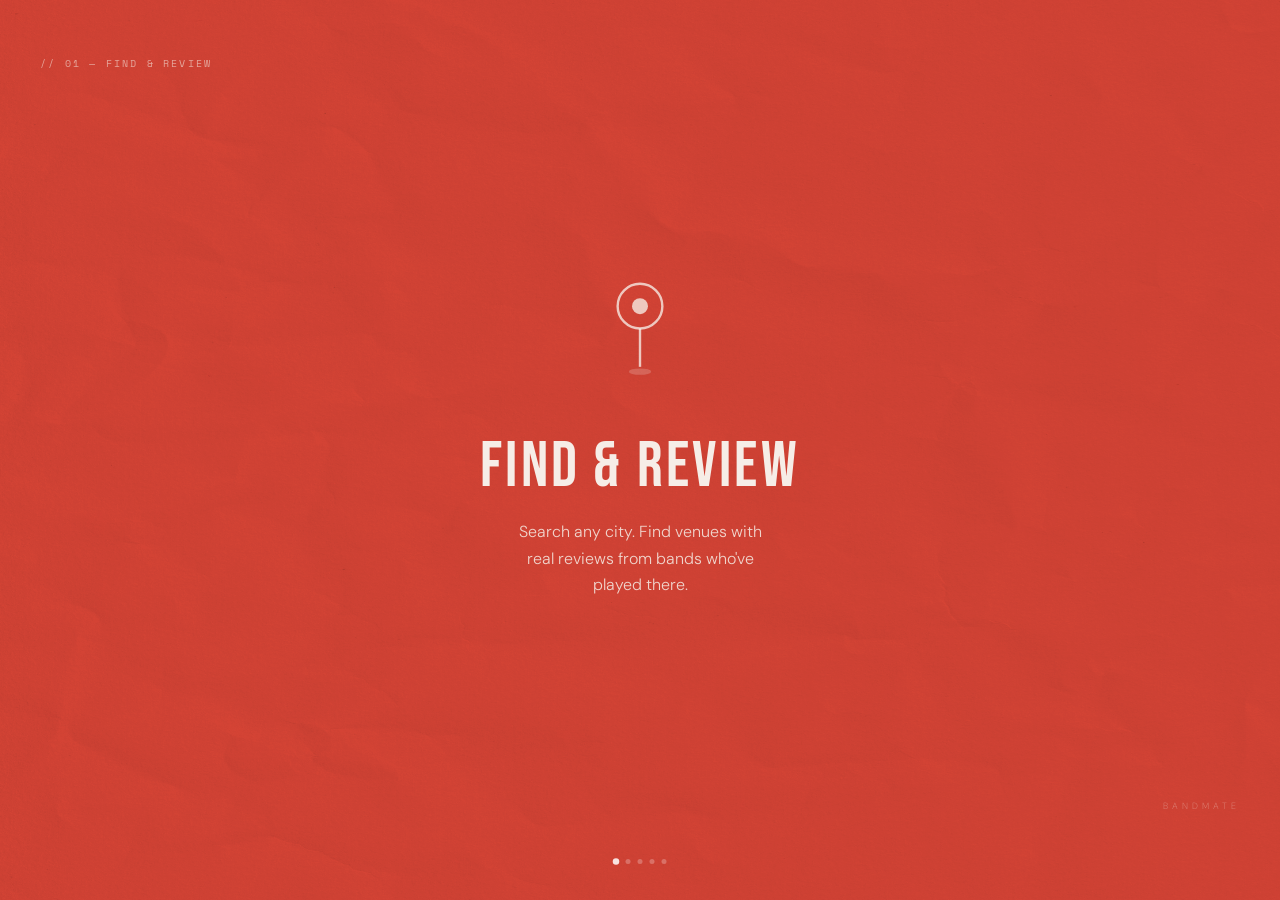
<file: social.html>
<!DOCTYPE html>
<html lang="en">
<head>
<meta charset="UTF-8">
<meta name="viewport" content="width=device-width, initial-scale=1.0, user-scalable=no">
<title>Bandmate — Social Reel</title>
<link rel="preconnect" href="https://fonts.googleapis.com">
<link href="https://fonts.googleapis.com/css2?family=Bebas+Neue&family=DM+Sans:wght@200;300;400&family=Space+Mono:wght@400&display=swap" rel="stylesheet">
<style>

* { margin: 0; padding: 0; box-sizing: border-box; -webkit-tap-highlight-color: transparent; }

html, body {
  width: 100%;
  height: 100%;
  overflow: hidden;
  background: #0f0f0c;
  font-family: 'DM Sans', sans-serif;
  touch-action: manipulation;
}

/* ── Slideshow container ─────────────────────────────────────── */
#slideshow {
  width: 100%;
  height: 100%;
  position: relative;
}

/* ── Individual slides ───────────────────────────────────────── */
.slide {
  position: absolute;
  inset: 0;
  display: flex;
  flex-direction: column;
  opacity: 0;
  pointer-events: none;
  transition: opacity 0.45s ease;
  overflow: hidden;
}
.slide.active {
  opacity: 1;
  pointer-events: auto;
}

/* Paper grain overlay on each slide */
.slide::before {
  content: '';
  position: absolute;
  inset: -4%;
  width: 108%;
  height: 108%;
  background-image: url('img/paper-texture-web.jpg');
  background-size: 100% 100%;
  opacity: 0.72;
  mix-blend-mode: multiply;
  pointer-events: none;
  z-index: 3;
}

/* ── Slide backgrounds ───────────────────────────────────────── */
.slide--venue { background: #d94535; }
.slide--tour  { background: #7a8a3a; }
.slide--epk   { background: #3a7a8a; }
.slide--comm  { background: #c8a53a; }
.slide--logo  { background: #f2efe6; }

/* ── Slide inner layout ──────────────────────────────────────── */
.slide-inner {
  position: relative;
  z-index: 4;
  flex: 1;
  display: flex;
  flex-direction: column;
  align-items: center;
  justify-content: center;
  padding: 80px 44px 110px;
  gap: 0;
}

/* Eyebrow */
.slide-eyebrow {
  position: absolute;
  top: 56px;
  left: 40px;
  font-family: 'Space Mono', monospace;
  font-size: 10px;
  letter-spacing: 0.22em;
  text-transform: uppercase;
}
.slide--venue .slide-eyebrow,
.slide--tour  .slide-eyebrow,
.slide--epk   .slide-eyebrow { color: rgba(248,245,238,0.55); }
.slide--comm  .slide-eyebrow { color: rgba(15,15,12,0.45); }

/* Logo mark (bottom right) */
.slide-mark {
  position: absolute;
  bottom: 88px;
  right: 40px;
  font-family: 'DM Sans', sans-serif;
  font-weight: 200;
  font-size: 9px;
  letter-spacing: 0.44em;
  text-transform: uppercase;
}
.slide--venue .slide-mark,
.slide--tour  .slide-mark,
.slide--epk   .slide-mark { color: rgba(248,245,238,0.4); }
.slide--comm  .slide-mark { color: rgba(15,15,12,0.35); }

/* Animation icon */
.slide-anim { margin-bottom: 44px; }

/* Feature title */
.slide-title {
  font-family: 'Bebas Neue', sans-serif;
  font-size: 64px;
  line-height: 1;
  letter-spacing: 0.05em;
  text-align: center;
  margin-bottom: 20px;
}
.slide--venue .slide-title,
.slide--tour  .slide-title,
.slide--epk   .slide-title { color: rgba(248,245,238,0.96); }
.slide--comm  .slide-title  { color: rgba(15,15,12,0.88); }

/* Description */
.slide-desc {
  font-weight: 300;
  font-size: 16px;
  line-height: 1.65;
  text-align: center;
  max-width: 270px;
}
.slide--venue .slide-desc,
.slide--tour  .slide-desc,
.slide--epk   .slide-desc { color: rgba(248,245,238,0.82); }
.slide--comm  .slide-desc  { color: rgba(15,15,12,0.72); }

/* Content animate-in when slide becomes active */
.slide.active .slide-inner > * {
  animation: contentIn 0.55s ease both;
}
.slide.active .slide-anim  { animation-delay: 0.05s; }
.slide.active .slide-title { animation-delay: 0.15s; }
.slide.active .slide-desc  { animation-delay: 0.22s; }
@keyframes contentIn {
  from { opacity: 0; transform: translateY(18px); }
  to   { opacity: 1; transform: translateY(0); }
}

/* ── Feature card keyframes (exact match to site) ───────────── */
@keyframes fcPinBounce {
  0%, 55%, 100% { transform: translateY(0); }
  30%  { transform: translateY(-18px); }
  42%  { transform: translateY(-11px); }
}
@keyframes fcDraw1 {
  0%, 8%    { stroke-dashoffset: 65; }
  45%, 100% { stroke-dashoffset: 0; }
}
@keyframes fcDraw2 {
  0%, 48%   { stroke-dashoffset: 65; }
  85%, 100% { stroke-dashoffset: 0; }
}
@keyframes fcLineIn {
  0%, 12%   { opacity: 0; transform: translateX(-6px); }
  40%, 72%  { opacity: 1; transform: translateX(0); }
  90%, 100% { opacity: 0; }
}
@keyframes fcConnectL {
  0%, 100% { transform: translateX(0); }
  50%      { transform: translateX(16px); }
}
@keyframes fcConnectR {
  0%, 100% { transform: translateX(0); }
  50%      { transform: translateX(-16px); }
}

/* ── Logo slide ──────────────────────────────────────────────── */
.logo-slide-inner {
  position: relative;
  z-index: 4;
  flex: 1;
  display: flex;
  flex-direction: column;
  align-items: center;
  justify-content: center;
  gap: 0;
  padding: 80px 40px 100px;
}

.logo-globe-stage {
  position: relative;
  width: 240px;
  height: 240px;
  display: flex;
  align-items: center;
  justify-content: center;
  margin-bottom: 36px;
}

/* Spinning meridian group */
@keyframes globeSpin {
  to { transform: rotate(360deg); }
}
.globe-meridians {
  animation: globeSpin 14s linear infinite;
  transform-origin: 80px 80px;
}

/* Floating map pins */
@keyframes pinFloat {
  0%, 100% { transform: translateY(0); }
  50%      { transform: translateY(-9px); }
}
.logo-pin {
  position: absolute;
}
.logo-pin--1 { top: 18px;  right: 22px;  animation: pinFloat 2.2s ease-in-out infinite 0s; }
.logo-pin--2 { top: 72px;  left: 10px;   animation: pinFloat 2.2s ease-in-out infinite 0.75s; }
.logo-pin--3 { bottom: 28px; right: 14px; animation: pinFloat 2.2s ease-in-out infinite 1.5s; }

.logo-wordmark {
  font-family: 'Bebas Neue', sans-serif;
  font-size: 72px;
  letter-spacing: 0.1em;
  color: #0f0f0c;
  line-height: 1;
  margin-bottom: 12px;
}
.logo-tagline {
  font-weight: 300;
  font-size: 13px;
  letter-spacing: 0.18em;
  text-transform: uppercase;
  color: rgba(15,15,12,0.52);
  text-align: center;
  margin-bottom: 22px;
}
.logo-url {
  font-family: 'Space Mono', monospace;
  font-size: 11px;
  letter-spacing: 0.14em;
  color: rgba(15,15,12,0.38);
}

/* Logo slide animate-in */
.slide--logo.active .logo-globe-stage,
.slide--logo.active .logo-wordmark,
.slide--logo.active .logo-tagline,
.slide--logo.active .logo-url {
  animation: contentIn 0.6s ease both;
}
.slide--logo.active .logo-globe-stage { animation-delay: 0.05s; }
.slide--logo.active .logo-wordmark    { animation-delay: 0.2s; }
.slide--logo.active .logo-tagline     { animation-delay: 0.3s; }
.slide--logo.active .logo-url         { animation-delay: 0.4s; }

/* ── Progress dots ───────────────────────────────────────────── */
#progress {
  position: fixed;
  bottom: 36px;
  left: 50%;
  transform: translateX(-50%);
  display: flex;
  gap: 7px;
  z-index: 100;
  align-items: center;
}
.dot {
  width: 5px;
  height: 5px;
  border-radius: 50%;
  background: rgba(255,255,255,0.25);
  transition: background 0.3s, transform 0.3s;
}
.dot.active {
  background: rgba(255,255,255,0.85);
  transform: scale(1.3);
}
/* Invert dots on light slides */
#progress.light .dot          { background: rgba(15,15,12,0.2); }
#progress.light .dot.active   { background: rgba(15,15,12,0.7); }

/* ── Tap hint ────────────────────────────────────────────────── */
#tap-hint {
  position: fixed;
  bottom: 60px;
  left: 50%;
  transform: translateX(-50%);
  font-family: 'Space Mono', monospace;
  font-size: 9px;
  letter-spacing: 0.2em;
  text-transform: uppercase;
  color: rgba(255,255,255,0.45);
  z-index: 100;
  white-space: nowrap;
  pointer-events: none;
  animation: hintPulse 3s ease-in-out 1.2s both;
}
@keyframes hintPulse {
  0%   { opacity: 0; }
  20%  { opacity: 1; }
  80%  { opacity: 1; }
  100% { opacity: 0; }
}

</style>
</head>
<body>

<div id="tap-hint">Tap to advance</div>

<div id="slideshow">

  <!-- ── Slide 1: Find & Review ─────────────────────────────── -->
  <div class="slide slide--venue active">
    <div class="slide-inner">
      <div class="slide-eyebrow">// 01 — Find &amp; Review</div>
      <div class="slide-anim">
        <svg viewBox="0 0 50 72" width="80" height="115" fill="none" xmlns="http://www.w3.org/2000/svg">
          <g style="animation: fcPinBounce 2.6s cubic-bezier(0.4,0,0.6,1) infinite; transform-origin: 25px 68px;">
            <circle cx="25" cy="22" r="14" stroke="rgba(248,245,238,0.75)" stroke-width="1.5"/>
            <circle cx="25" cy="22" r="5"  fill="rgba(248,245,238,0.75)"/>
            <line x1="25" y1="36" x2="25" y2="60" stroke="rgba(248,245,238,0.75)" stroke-width="1.5"/>
          </g>
          <ellipse cx="25" cy="63" rx="7" ry="2" fill="rgba(248,245,238,0.2)"/>
        </svg>
      </div>
      <div class="slide-title">Find &amp; Review</div>
      <div class="slide-desc">Search any city. Find venues with real reviews from bands who've played there.</div>
      <div class="slide-mark">Bandmate</div>
    </div>
  </div>

  <!-- ── Slide 2: Plan Tour ─────────────────────────────────── -->
  <div class="slide slide--tour">
    <div class="slide-inner">
      <div class="slide-eyebrow">// 02 — Plan Tour</div>
      <div class="slide-anim">
        <svg viewBox="0 0 110 70" width="165" height="105" fill="none" xmlns="http://www.w3.org/2000/svg">
          <circle cx="15"  cy="52" r="6" stroke="rgba(248,245,238,0.7)" stroke-width="1.4"/>
          <circle cx="55"  cy="18" r="6" stroke="rgba(248,245,238,0.7)" stroke-width="1.4"/>
          <circle cx="95"  cy="52" r="6" stroke="rgba(248,245,238,0.7)" stroke-width="1.4"/>
          <path d="M21 50 C33 32 44 22 49 20" stroke="rgba(248,245,238,0.65)" stroke-width="1.3"
                stroke-dasharray="65" stroke-dashoffset="65"
                style="animation: fcDraw1 2.8s linear infinite;"/>
          <path d="M61 20 C66 20 82 34 89 50" stroke="rgba(248,245,238,0.65)" stroke-width="1.3"
                stroke-dasharray="65" stroke-dashoffset="65"
                style="animation: fcDraw2 2.8s linear infinite;"/>
        </svg>
      </div>
      <div class="slide-title">Plan Tour</div>
      <div class="slide-desc">Build a multi-city route, add tour stops, and plan your next run city by city.</div>
      <div class="slide-mark">Bandmate</div>
    </div>
  </div>

  <!-- ── Slide 3: Build EPK ─────────────────────────────────── -->
  <div class="slide slide--epk">
    <div class="slide-inner">
      <div class="slide-eyebrow">// 03 — Build EPK</div>
      <div class="slide-anim">
        <svg viewBox="0 0 60 78" width="88" height="115" fill="none" xmlns="http://www.w3.org/2000/svg">
          <rect x="6" y="6" width="48" height="66" stroke="rgba(248,245,238,0.55)" stroke-width="1.3"/>
          <line x1="14" y1="24" x2="46" y2="24" stroke="rgba(248,245,238,0.88)" stroke-width="1.6"
                style="animation: fcLineIn 3.6s ease infinite 0s;"/>
          <line x1="14" y1="36" x2="40" y2="36" stroke="rgba(248,245,238,0.65)" stroke-width="1"
                style="animation: fcLineIn 3.6s ease infinite 0.5s;"/>
          <line x1="14" y1="46" x2="44" y2="46" stroke="rgba(248,245,238,0.65)" stroke-width="1"
                style="animation: fcLineIn 3.6s ease infinite 1s;"/>
          <line x1="14" y1="56" x2="34" y2="56" stroke="rgba(248,245,238,0.65)" stroke-width="1"
                style="animation: fcLineIn 3.6s ease infinite 1.5s;"/>
        </svg>
      </div>
      <div class="slide-title">Build EPK</div>
      <div class="slide-desc">Create a shareable press kit with your bio, photos, and links. Unlock free after 3 reviews.</div>
      <div class="slide-mark">Bandmate</div>
    </div>
  </div>

  <!-- ── Slide 4: Connect ───────────────────────────────────── -->
  <div class="slide slide--comm">
    <div class="slide-inner">
      <div class="slide-eyebrow">// 04 — Connect</div>
      <div class="slide-anim">
        <svg viewBox="0 0 90 62" width="140" height="96" fill="none" xmlns="http://www.w3.org/2000/svg">
          <g style="animation: fcConnectL 2.5s ease-in-out infinite;">
            <circle cx="26" cy="19" r="10" stroke="rgba(15,15,12,0.48)" stroke-width="1.4"/>
            <path d="M8 55c0-10 8-15 18-15" stroke="rgba(15,15,12,0.48)" stroke-width="1.4"/>
          </g>
          <g style="animation: fcConnectR 2.5s ease-in-out infinite;">
            <circle cx="64" cy="19" r="10" stroke="rgba(15,15,12,0.48)" stroke-width="1.4"/>
            <path d="M82 55c0-10-8-15-18-15" stroke="rgba(15,15,12,0.48)" stroke-width="1.4"/>
          </g>
        </svg>
      </div>
      <div class="slide-title">Connect</div>
      <div class="slide-desc">Find openers, co-headliners, and tour partners. Post what you need and connect with bands.</div>
      <div class="slide-mark">Bandmate</div>
    </div>
  </div>

  <!-- ── Slide 5: Bandmate Logo ─────────────────────────────── -->
  <div class="slide slide--logo">
    <div class="logo-slide-inner">

      <div class="logo-globe-stage">

        <!-- Wireframe globe -->
        <svg viewBox="0 0 160 160" width="160" height="160" fill="none" xmlns="http://www.w3.org/2000/svg">
          <!-- Outer circle -->
          <circle cx="80" cy="80" r="68" stroke="#0f0f0c" stroke-width="1.2"/>
          <!-- Equator (prominent) -->
          <ellipse cx="80" cy="80" rx="68" ry="24" stroke="#0f0f0c" stroke-width="0.9" opacity="0.45"/>
          <!-- Lat 30N -->
          <ellipse cx="80" cy="56" rx="58" ry="16" stroke="#0f0f0c" stroke-width="0.5" opacity="0.2"/>
          <!-- Lat 30S -->
          <ellipse cx="80" cy="104" rx="58" ry="16" stroke="#0f0f0c" stroke-width="0.5" opacity="0.2"/>
          <!-- Lat 60N -->
          <ellipse cx="80" cy="38" rx="36" ry="10" stroke="#0f0f0c" stroke-width="0.4" opacity="0.12"/>
          <!-- Lat 60S -->
          <ellipse cx="80" cy="122" rx="36" ry="10" stroke="#0f0f0c" stroke-width="0.4" opacity="0.12"/>
          <!-- Prime meridian (prominent) -->
          <ellipse cx="80" cy="80" rx="26" ry="68" stroke="#0f0f0c" stroke-width="0.9" opacity="0.45"/>
          <!-- Spinning meridians -->
          <g class="globe-meridians">
            <ellipse cx="80" cy="80" rx="26" ry="68" stroke="#0f0f0c" stroke-width="0.5" opacity="0.2" transform="rotate(60 80 80)"/>
            <ellipse cx="80" cy="80" rx="26" ry="68" stroke="#0f0f0c" stroke-width="0.5" opacity="0.2" transform="rotate(120 80 80)"/>
            <ellipse cx="80" cy="80" rx="26" ry="68" stroke="#0f0f0c" stroke-width="0.5" opacity="0.2" transform="rotate(-60 80 80)"/>
          </g>
        </svg>

        <!-- Map pin 1 — red (Find & Review) -->
        <svg class="logo-pin logo-pin--1" viewBox="0 0 22 32" width="22" height="32" fill="none">
          <circle cx="11" cy="10" r="6.5" stroke="#d94535" stroke-width="1.3"/>
          <circle cx="11" cy="10" r="2.5" fill="#d94535"/>
          <line x1="11" y1="16.5" x2="11" y2="27" stroke="#d94535" stroke-width="1.3"/>
          <ellipse cx="11" cy="28.5" rx="3.5" ry="1.2" fill="#d94535" opacity="0.25"/>
        </svg>

        <!-- Map pin 2 — teal (Tour / EPK) -->
        <svg class="logo-pin logo-pin--2" viewBox="0 0 18 28" width="18" height="28" fill="none">
          <circle cx="9" cy="8.5" r="5.5" stroke="#3a7a8a" stroke-width="1.2"/>
          <circle cx="9" cy="8.5" r="2"  fill="#3a7a8a"/>
          <line x1="9" y1="14" x2="9" y2="23" stroke="#3a7a8a" stroke-width="1.2"/>
          <ellipse cx="9" cy="24.5" rx="3" ry="1" fill="#3a7a8a" opacity="0.25"/>
        </svg>

        <!-- Map pin 3 — olive (Community) -->
        <svg class="logo-pin logo-pin--3" viewBox="0 0 18 28" width="18" height="28" fill="none">
          <circle cx="9" cy="8.5" r="5.5" stroke="#7a8a3a" stroke-width="1.2"/>
          <circle cx="9" cy="8.5" r="2"  fill="#7a8a3a"/>
          <line x1="9" y1="14" x2="9" y2="23" stroke="#7a8a3a" stroke-width="1.2"/>
          <ellipse cx="9" cy="24.5" rx="3" ry="1" fill="#7a8a3a" opacity="0.25"/>
        </svg>

      </div><!-- /logo-globe-stage -->

      <div class="logo-wordmark">Bandmate</div>
      <div class="logo-tagline">For the road · Not the boardroom</div>
      <div class="logo-url">bandmateapp.com</div>

    </div>
  </div>

</div><!-- /slideshow -->

<!-- Progress dots -->
<div id="progress">
  <div class="dot active"></div>
  <div class="dot"></div>
  <div class="dot"></div>
  <div class="dot"></div>
  <div class="dot"></div>
</div>

<script>
  const slides   = document.querySelectorAll('.slide');
  const dots     = document.querySelectorAll('.dot');
  const progress = document.getElementById('progress');
  const hint     = document.getElementById('tap-hint');
  const LIGHT    = ['slide--comm', 'slide--logo']; // slides needing dark dots
  let current    = 0;
  let hintGone   = false;

  function go(n) {
    slides[current].classList.remove('active');
    dots[current].classList.remove('active');
    current = ((n % slides.length) + slides.length) % slides.length;
    slides[current].classList.add('active');
    dots[current].classList.add('active');

    // Swap dot color for light-background slides
    const isLight = LIGHT.some(c => slides[current].classList.contains(c));
    progress.classList.toggle('light', isLight);
  }

  function advance() {
    if (!hintGone) { hint.style.opacity = '0'; hintGone = true; }
    go(current + 1);
  }

  // Touch/click to advance — but ignore tiny accidental taps during scroll
  let touchStartX = 0;
  document.addEventListener('touchstart', e => { touchStartX = e.touches[0].clientX; }, { passive: true });
  document.addEventListener('touchend', e => {
    const dx = Math.abs(e.changedTouches[0].clientX - touchStartX);
    if (dx < 15) advance(); // tap, not swipe
  });
  document.addEventListener('click', advance);
  document.addEventListener('keydown', e => {
    if (e.key === 'ArrowRight' || e.key === ' ') advance();
    if (e.key === 'ArrowLeft') go(current - 1);
  });
</script>

</body>
</html>
</file>
